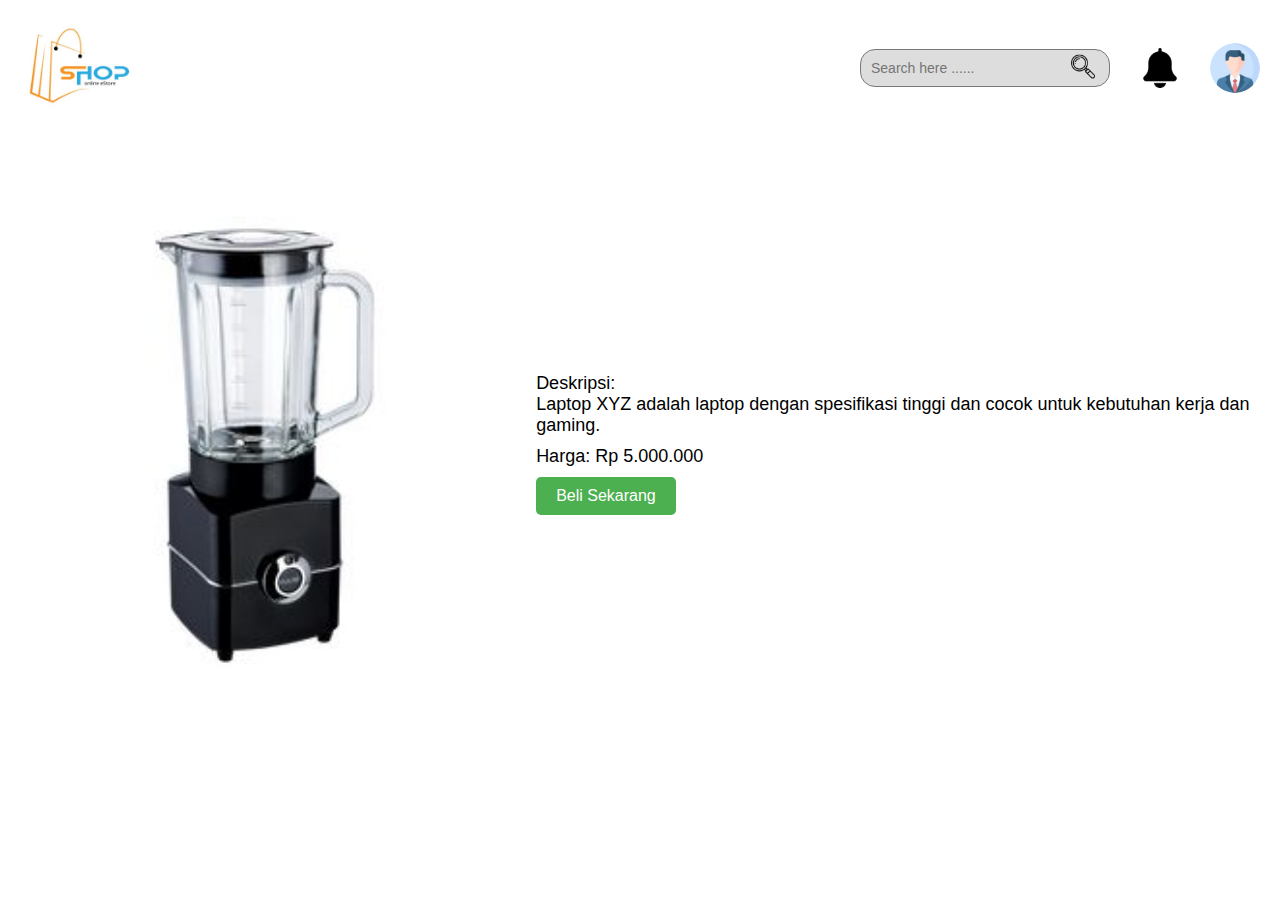
<file: html-grafika/blender.html>
<!DOCTYPE html>
<html lang="en">
<head>
    <meta charset="UTF-8">
    <meta name="viewport" content="width=device-width, initial-scale=1.0">
    <title>Detail Produk - Laptop</title>
    <link rel="stylesheet" href="style.css">
</head>
<body>
    <div class="container-produk">
        <div class="header">
            <div class="logo">
                <a href="index.html">
                    <img src="images/logo toko.png" alt="Logo Toko" />
                </a>
            </div>
        
            <div class="nav-right">
                <div class="search-box">
                    <input type="text" placeholder="Search here ......" />
                    <button type="submit"><img src="images/kaca.png" alt="Search" /></button>
                </div>
                <img src="images/lonceng.png" alt="Notifications" class="bell-icon" />
                <img src="images/profile.png" alt="Profile" class="profile-icon" />
            </div>
        </div>  
    </div>
    <div class="product-details">
        <img src="images/Blender-card.png" alt="Laptop">
        <div>
        <p>Deskripsi: <br> Laptop XYZ adalah laptop dengan spesifikasi tinggi dan cocok untuk kebutuhan kerja dan gaming.</p>
        <p> Harga: Rp 5.000.000</p>
        <button class="buy-button">Beli Sekarang</button>
    </div>
    </div>
</body>
</html>
</file>
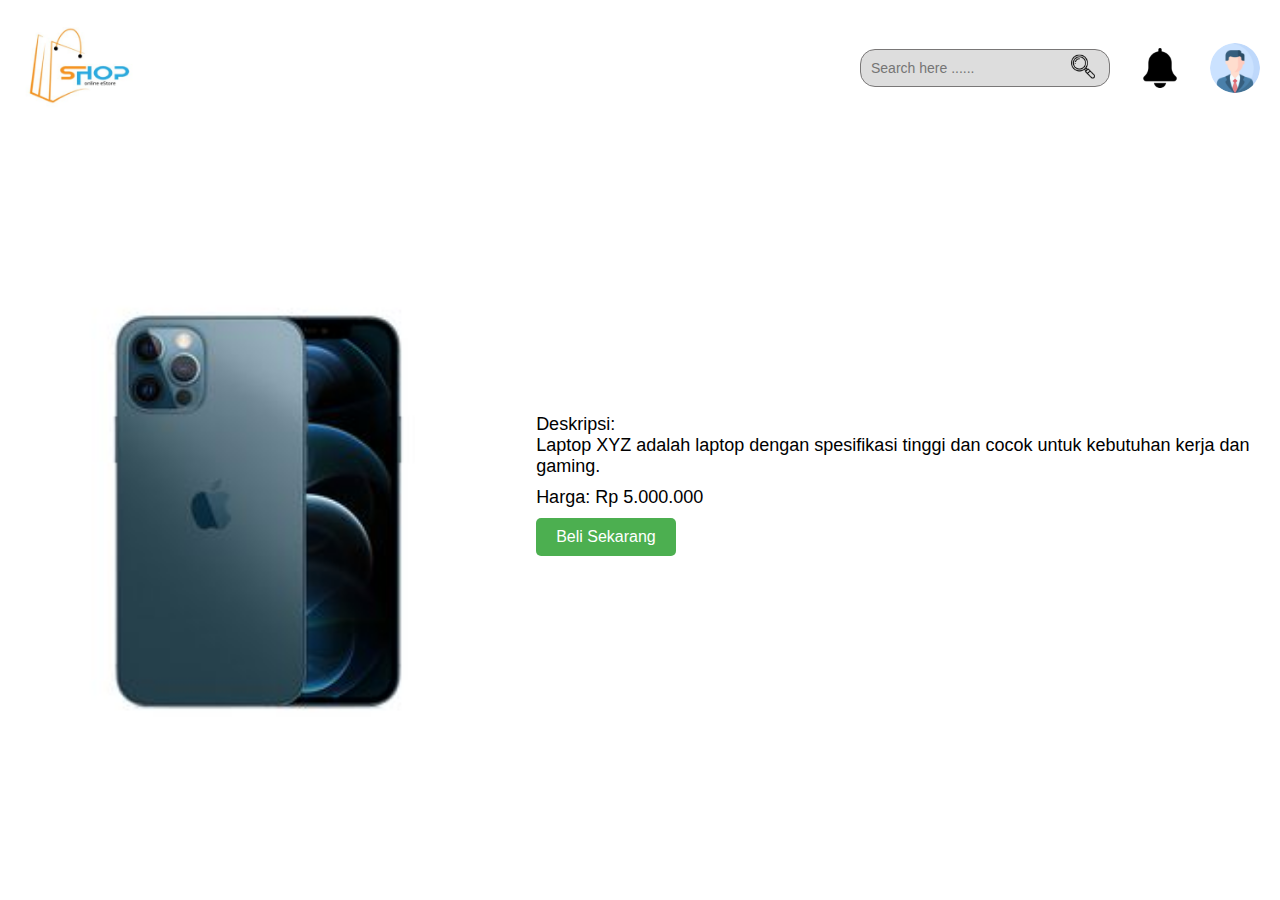
<file: html-grafika/hp.html>
<!DOCTYPE html>
<html lang="en">
<head>
    <meta charset="UTF-8">
    <meta name="viewport" content="width=device-width, initial-scale=1.0">
    <title>Detail Produk - Laptop</title>
    <link rel="stylesheet" href="style.css">
</head>
<body>
    <div class="container-produk">
        <div class="header">
            <div class="logo">
                <a href="index.html">
                    <img src="images/logo toko.png" alt="Logo Toko" />
                </a>
            </div>
        
            <div class="nav-right">
                <div class="search-box">
                    <input type="text" placeholder="Search here ......" />
                    <button type="submit"><img src="images/kaca.png" alt="Search" /></button>
                </div>
                <img src="images/lonceng.png" alt="Notifications" class="bell-icon" />
                <img src="images/profile.png" alt="Profile" class="profile-icon" />
            </div>
        </div>  
    </div>
    <div class="product-details">
        <img src="images/hp-card.png" alt="Laptop">
        <div>
        <p>Deskripsi: <br> Laptop XYZ adalah laptop dengan spesifikasi tinggi dan cocok untuk kebutuhan kerja dan gaming.</p>
        <p> Harga: Rp 5.000.000</p>
        <button class="buy-button">Beli Sekarang</button>
    </div>
    </div>
</body>
</html>
</file>
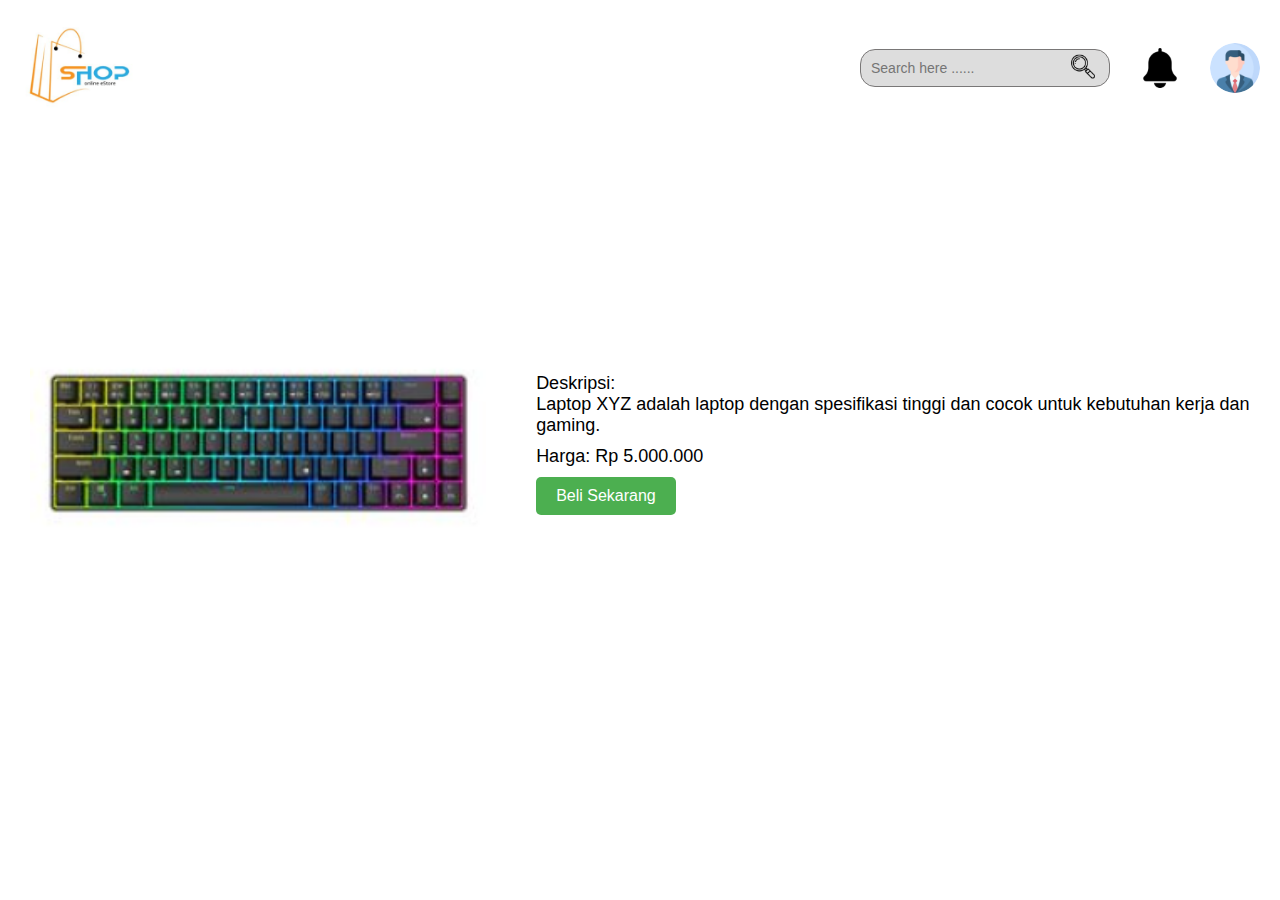
<file: html-grafika/keyboard.html>
<!DOCTYPE html>
<html lang="en">
<head>
    <meta charset="UTF-8">
    <meta name="viewport" content="width=device-width, initial-scale=1.0">
    <title>Detail Produk - Laptop</title>
    <link rel="stylesheet" href="style.css">
</head>
<body>
    <div class="container-produk">
        <div class="header">
            <div class="logo">
                <a href="index.html">
                    <img src="images/logo toko.png" alt="Logo Toko" />
                </a>
            </div>
        
            <div class="nav-right">
                <div class="search-box">
                    <input type="text" placeholder="Search here ......" />
                    <button type="submit"><img src="images/kaca.png" alt="Search" /></button>
                </div>
                <img src="images/lonceng.png" alt="Notifications" class="bell-icon" />
                <img src="images/profile.png" alt="Profile" class="profile-icon" />
            </div>
        </div>  
    </div>
    <div class="product-details">
        <img src="images/keyboard-card.png" alt="Laptop">
        <div>
        <p>Deskripsi: <br> Laptop XYZ adalah laptop dengan spesifikasi tinggi dan cocok untuk kebutuhan kerja dan gaming.</p>
        <p> Harga: Rp 5.000.000</p>
        <button class="buy-button">Beli Sekarang</button>
    </div>
    </div>
</body>
</html>
</file>
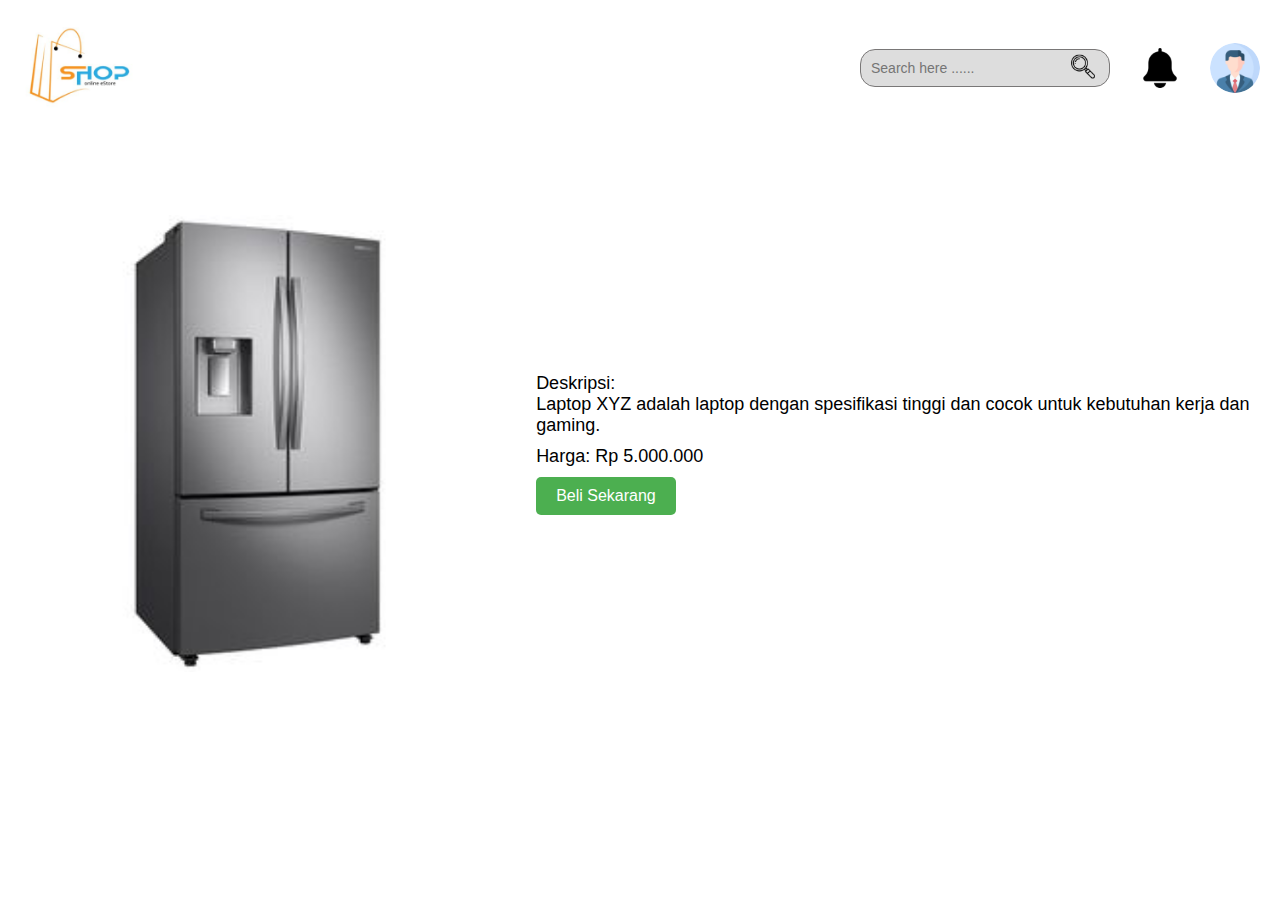
<file: html-grafika/kulkas.html>
<!DOCTYPE html>
<html lang="en">
<head>
    <meta charset="UTF-8">
    <meta name="viewport" content="width=device-width, initial-scale=1.0">
    <title>Detail Produk - Laptop</title>
    <link rel="stylesheet" href="style.css">
</head>
<body>
    <div class="container-produk">
        <div class="header">
            <div class="logo">
                <a href="index.html">
                    <img src="images/logo toko.png" alt="Logo Toko" />
                </a>
            </div>
        
            <div class="nav-right">
                <div class="search-box">
                    <input type="text" placeholder="Search here ......" />
                    <button type="submit"><img src="images/kaca.png" alt="Search" /></button>
                </div>
                <img src="images/lonceng.png" alt="Notifications" class="bell-icon" />
                <img src="images/profile.png" alt="Profile" class="profile-icon" />
            </div>
        </div>  
    </div>
    <div class="product-details">
        <img src="images/Kulkas-card.png" alt="Laptop">
        <div>
        <p>Deskripsi: <br> Laptop XYZ adalah laptop dengan spesifikasi tinggi dan cocok untuk kebutuhan kerja dan gaming.</p>
        <p> Harga: Rp 5.000.000</p>
        <button class="buy-button">Beli Sekarang</button>
    </div>
    </div>
</body>
</html>
</file>
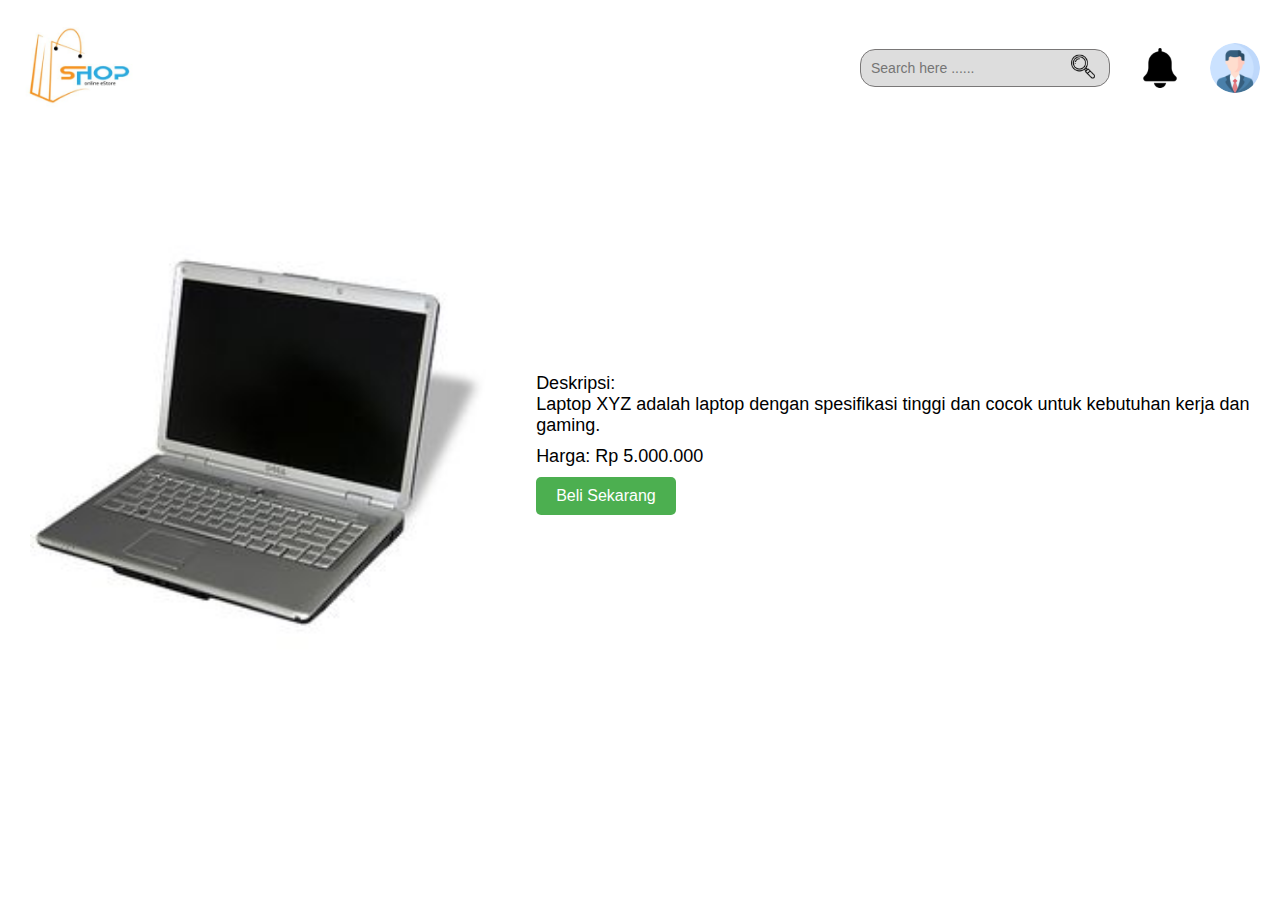
<file: html-grafika/laptop.html>
<!DOCTYPE html>
<html lang="en">
<head>
    <meta charset="UTF-8">
    <meta name="viewport" content="width=device-width, initial-scale=1.0">
    <title>Detail Produk - Laptop</title>
    <link rel="stylesheet" href="style.css">
</head>
<body>
    <div class="container-produk">
        <div class="header">
            <div class="logo">
                <a href="index.html">
                    <img src="images/logo toko.png" alt="Logo Toko" />
                </a>
            </div>
        
            <div class="nav-right">
                <div class="search-box">
                    <input type="text" placeholder="Search here ......" />
                    <button type="submit"><img src="images/kaca.png" alt="Search" /></button>
                </div>
                <img src="images/lonceng.png" alt="Notifications" class="bell-icon" />
                <img src="images/profile.png" alt="Profile" class="profile-icon" />
            </div>
        </div>  
    </div>
    <div class="product-details">
        <img src="images/Laptop-card.png" alt="Laptop">
        <div>
        <p>Deskripsi: <br> Laptop XYZ adalah laptop dengan spesifikasi tinggi dan cocok untuk kebutuhan kerja dan gaming.</p>
        <p> Harga: Rp 5.000.000</p>
        <button class="buy-button">Beli Sekarang</button>
    </div>
    </div>
</body>
</html>
</file>
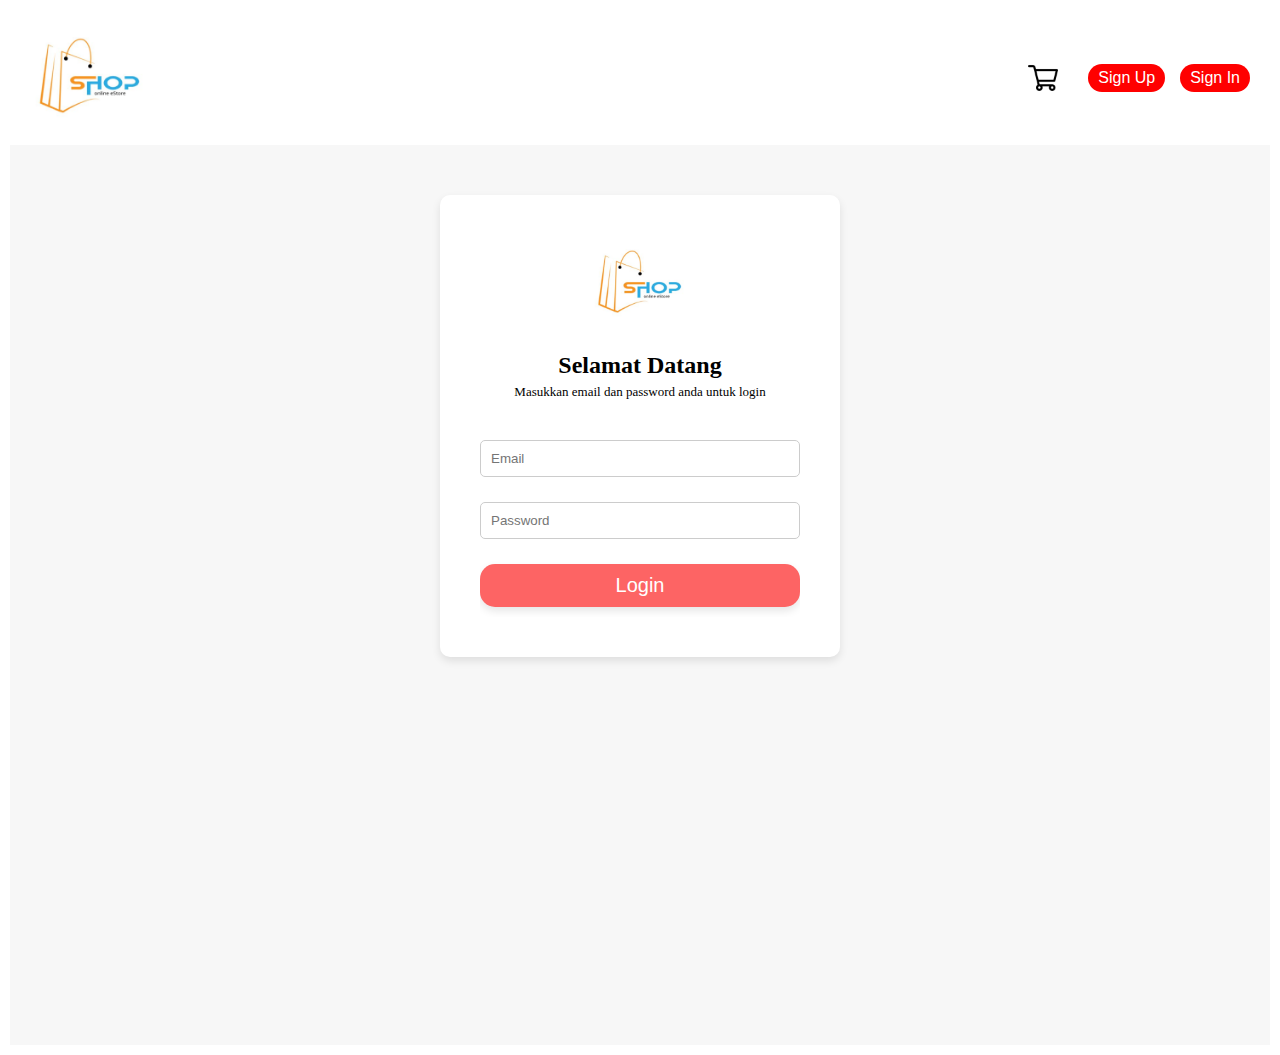
<file: html-grafika/login.html>
<!DOCTYPE html>
<html lang="en">
<head>
    <meta charset="UTF-8">
    <meta http-equiv="X-UA-Compatible" content="IE=edge">
    <meta name="viewport" content="width=device-width, initial-scale=1.0">
    <title>Login - Toko Online</title>
    <link rel="stylesheet" href="style.css">
</head>
<body>
    <div class="content">
        <div class="header">
            <div class="logo">
                <a href="index.html">
                    <img src="images/logo toko.png" alt="Logo Toko" />
                </a>
            </div>
            <div class="nav-right">
                <img src="images/trolly.png" alt="" width="30" height="30" />
                <ul>
                    <li><a href="register.html">Sign Up</a></li>
                    <li><a href="login.html">Sign In</a></li>
                </ul>
            </div>
        </div>

        <div class="login-container">
            <div class="login-form">
                <div class="logo">
                    <img src="images/logo toko.png" alt="Logo Toko" />
                </div>
                <h2>Selamat Datang</h2>
                <p>Masukkan email dan password anda untuk login</p>
                <form id="loginForm">
                    <input type="email" id="email" name="email" placeholder="Email" required>
                    <input type="password" id="password" name="password" placeholder="Password" required>
                    <button type="submit">Login</button>
                </form>
            </div>
        </div>
    </div>

    <script>
        document.getElementById('loginForm').addEventListener('submit', function(event) {
            event.preventDefault(); // Mencegah form submit ke server

            // Simulasi validasi login di sini (misalnya cek email dan password)
            const email = document.getElementById('email').value;
            const password = document.getElementById('password').value;

            // Contoh sederhana: jika email dan password tidak kosong, login berhasil
            if (email && password) {
                // alert('Login berhasil! Anda akan diarahkan ke halaman menu.');
                window.location.href = 'menu.html'; // Redirect ke halaman menu
            } else {
                alert('Login gagal! Silakan cek email dan password Anda.');
            }
        });
    </script>
</body>
</html>
</file>
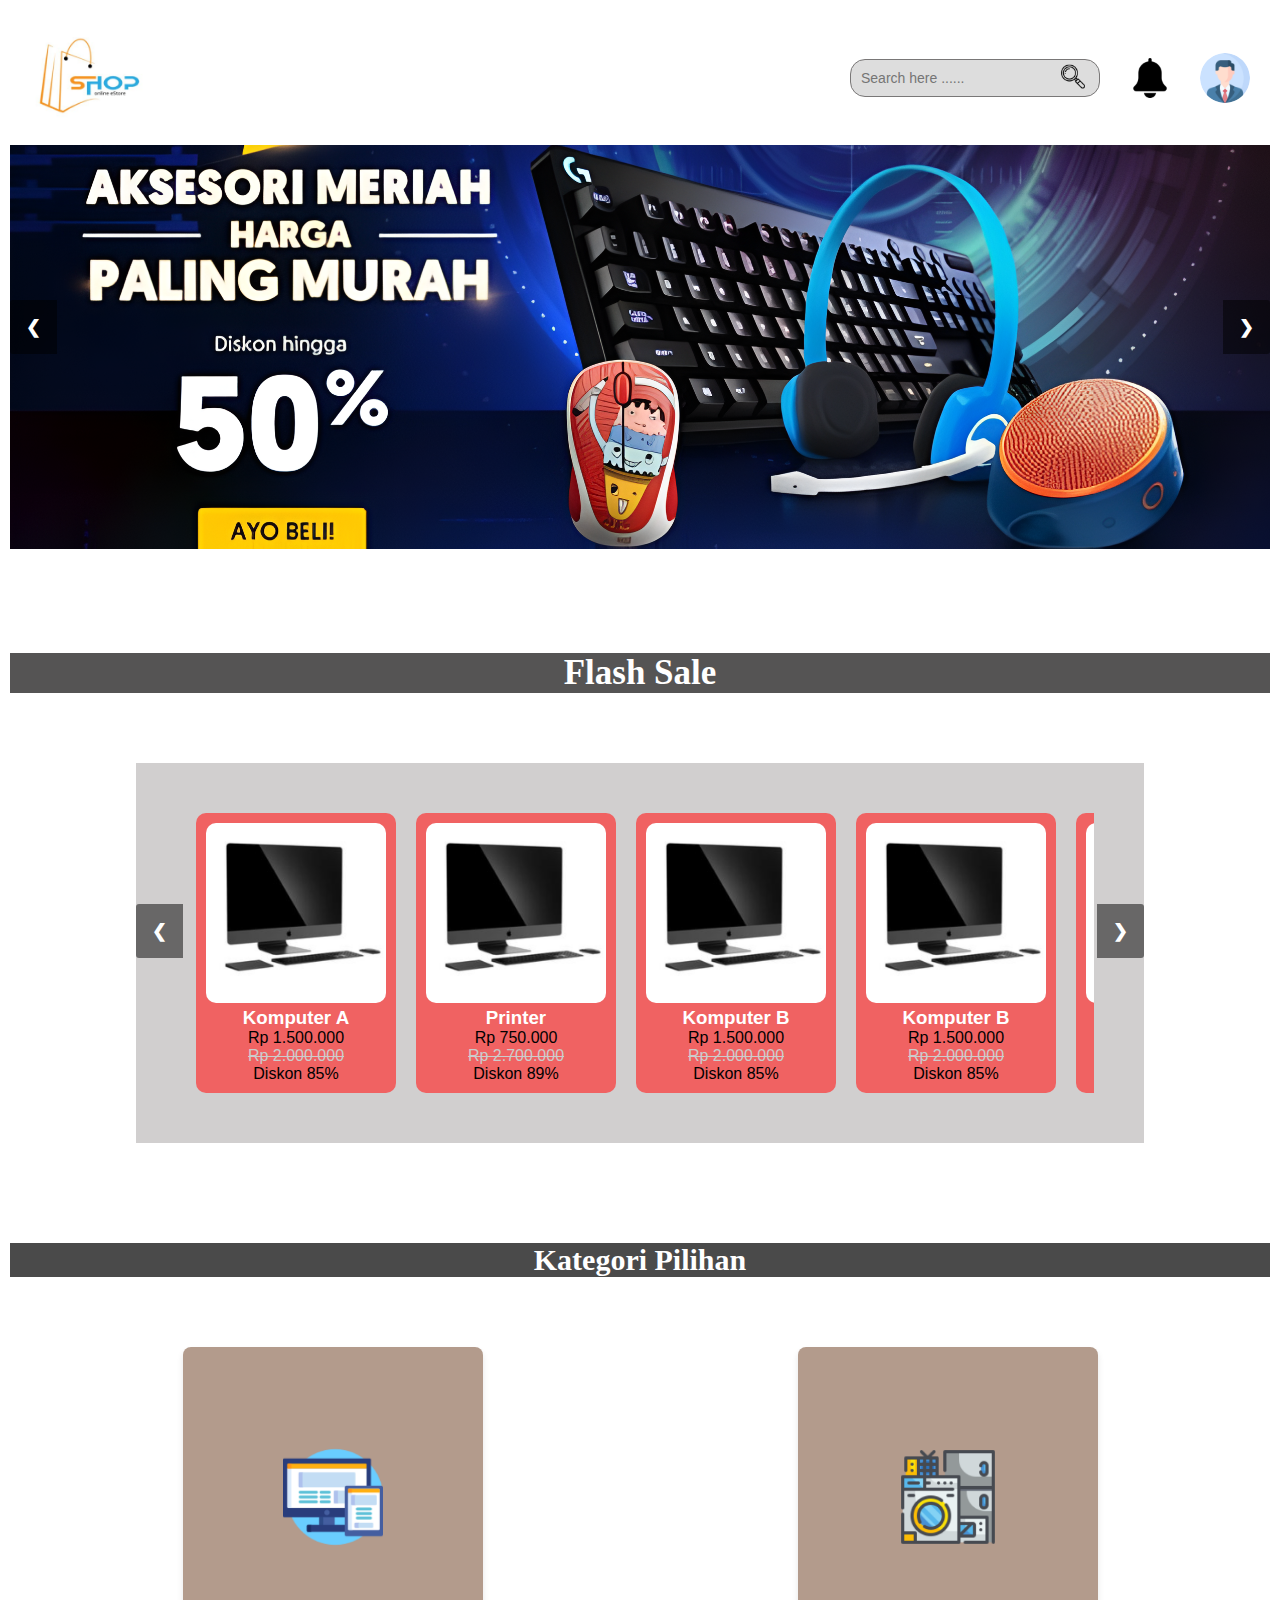
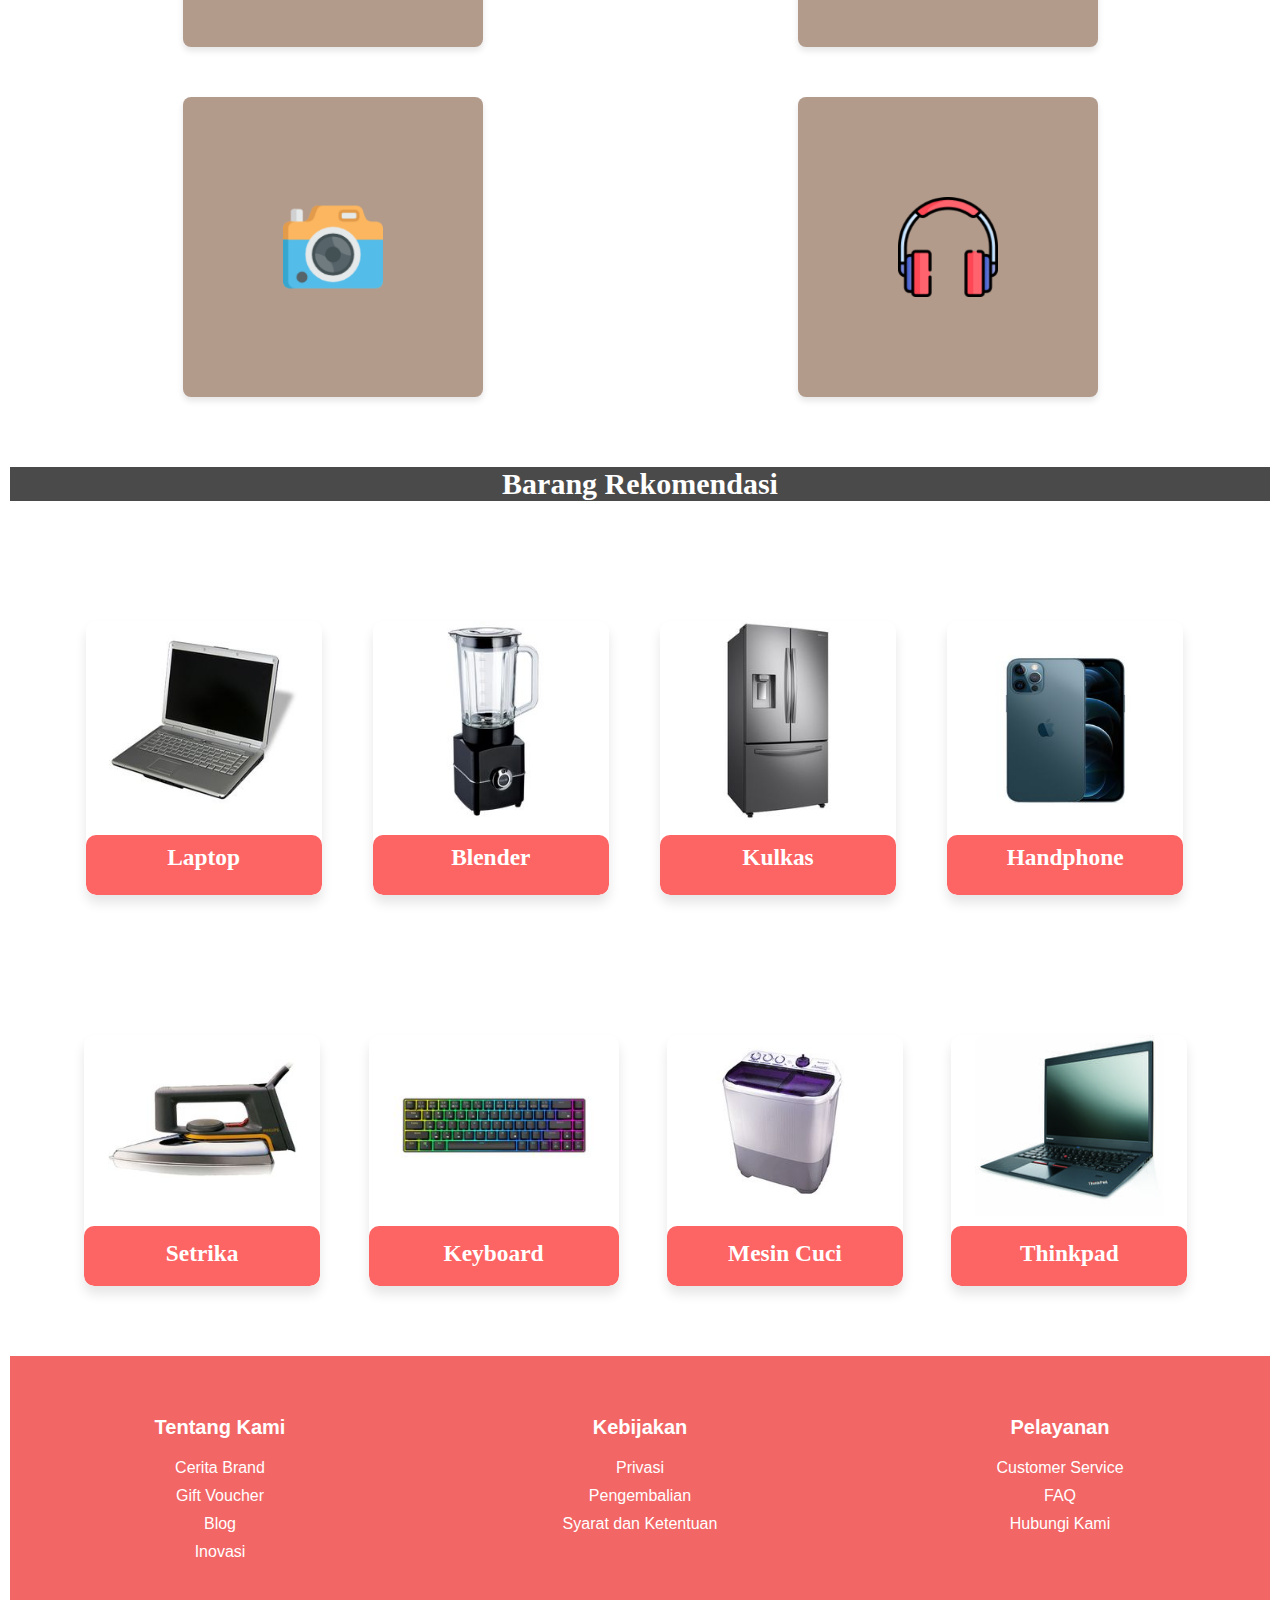
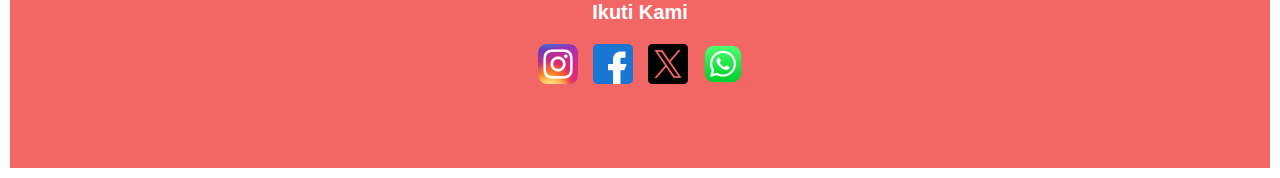
<file: html-grafika/menu.html>
<!DOCTYPE html>
<html lang="en">
<head>
    <meta charset="UTF-8" />
    <meta http-equiv="X-UA-Compatible" content="IE=edge" />
    <meta name="viewport" content="width=device-width, initial-scale=1.0" />
    <title>Toko Online</title>
    <link rel="stylesheet" href="style.css" />
</head>

<body>
    <div class="content">
        <div class="header">
            <div class="logo">
                <a href="index.html">
                    <img src="images/logo toko.png" alt="Logo Toko" />
                </a>
            </div>
        
            <div class="nav-right">
                <div class="search-box">
                    <input type="text" placeholder="Search here ......" />
                    <button type="submit"><img src="images/kaca.png" alt="Search" /></button>
                </div>
                <img src="images/lonceng.png" alt="Notifications" class="bell-icon" />
                <img src="images/profile.png" alt="Profile" class="profile-icon" />
            </div>
        </div>
        
        
          <div class="main">
            <div class="slider">
                <div class="slide">
                    <img src="images/newmenuslide1.png" alt="Slide 1" />
                </div>
                <div class="slide">
                    <img src="images/newmenuslider2.png" alt="Slide 2" />
                </div>
                <div class="slide">
                    <img src="images/newmenuslider3.png" alt="Slide 3" />
                </div>
        
                <!-- Navigasi Manual -->
                <a class="prev" onclick="changeSlide(-1)">&#10094;</a>
                <a class="next" onclick="changeSlide(1)">&#10095;</a>
            </div>
        </div>
        

        <div class="featured">
          <h2>Flash Sale</h2>
        </div>

        <div class="product-slider">
          <div class="slider-container">
              <div class="product-card">
                  <img src="images/flashsale5.png" alt="Produk 1">
                  <h3>Komputer A</h3>
                  <p>Rp 1.500.000</p>
                  <p class="discount-price">Rp 2.000.000</p>
                  <p>Diskon 85%</p>
              </div>
              <div class="product-card">
                  <img src="images/flashsale5.png" alt="Produk 2">
                  <h3>Printer</h3>
                  <p>Rp 750.000</p>
                  <p class="discount-price">Rp 2.700.000</p>
                  <p>Diskon 89%</p>
              </div>
              <div class="product-card">
                  <img src="images/flashsale5.png" alt="Produk 3">
                  <h3>Komputer B</h3>
                  <p>Rp 1.500.000</p>
                  <p class="discount-price">Rp 2.000.000</p>
                  <p>Diskon 85%</p>
              </div>
              <div class="product-card">
                  <img src="images/flashsale5.png" alt="Produk 4">
                  <h3>Komputer B</h3>
                  <p>Rp 1.500.000</p>
                  <p class="discount-price">Rp 2.000.000</p>
                  <p>Diskon 85%</p>
              </div>
              <div class="product-card">
                  <img src="images/flashsale5.png" alt="Produk 5">
                  <h3>Komputer B</h3>
                  <p>Rp 1.500.000</p>
                  <p class="discount-price">Rp 2.000.000</p>
                  <p>Diskon 85%</p>
              </div>
              <div class="product-card">
                  <img src="images/flashsale5.png" alt="Produk 6">
                  <h3>Komputer B</h3>
                  <p>Rp 1.500.000</p>
                  <p class="discount-price">Rp 2.000.000</p>
                  <p>Diskon 85%</p>
              </div>
              <div class="product-card">
                  <img src="images/flashsale5.png" alt="Produk 7">
                  <h3>Komputer B</h3>
                  <p>Rp 1.500.000</p>
                  <p class="discount-price">Rp 2.000.000</p>
                  <p>Diskon 85%</p>
              </div>
              <!-- Tambahkan produk lain sesuai kebutuhan -->
          </div>
          <!-- Navigasi Manual -->
        <!-- Navigasi Manual -->
        <a class="prev" id="prev">&#10094;</a>
        <a class="next" id="next">&#10095;</a>
      </div>
      
    
      <div class="featured-kategori">
        <h2>Kategori Pilihan</h2>
      </div>
      <div class="category-container">
        <div class="category-box">
            <img src="images/kategori1.png" alt="Komputer" class="category-icon">
        </div>
        <div class="category-box">
            <img src="images/kategori2.png" alt="Elektronik" class="category-icon">
        </div>
        <div class="category-box">
            <img src="images/kategori3.png" alt="Kamera" class="category-icon">
        </div>
        <div class="category-box">
            <img src="images/kategori4.png" alt="Headphone" class="category-icon">
        </div>
    </div>

    <div class="featured-barang">
      <h2>Barang Rekomendasi</h2>
    </div>
    <div class="card-container-menu">
      <!-- Card 1 -->
      <div class="card">
        <a href="laptop.html">
        <img src="images/Laptop-card.png" alt="Laptop">
        <div class="card-content">
          <h3>Laptop</h3>
        </div>
      </a>
      </div>
  
      <!-- Card 2 -->
      <div class="card">
        <a href="blender.html">
        <img src="images/Blender-card.png" alt="Blender">
        <div class="card-content">
          <h3>Blender</h3>
        </div>
      </a>
      </div>
  
      <!-- Card 3 -->
      <div class="card">
        <a href="kulkas.html">
        <img src="images/Kulkas-card.png" alt="Kulkas">
        <div class="card-content">
          <h3>Kulkas</h3>
        </div>
      </a>
      </div>
      <div class="card">
        <a href="hp.html">
        <img src="images/hp-card.png" alt="Kulkas">
        <div class="card-content">
          <h3>Handphone</h3>
        </div>
      </div>
    </a>
    </div>

    <div class="card-container-menu">
      <!-- Card 1 -->
      <div class="card">
        <a href="setrika.html">
        <img src="images/setrika-card.png" alt="Laptop">
        <div class="card-content">
          <h3>Setrika</h3>
        </div>
      </a>
      </div>
  
      <!-- Card 2 -->
      <div class="card">
        <a href="keyboard.html">
        <img src="images/keyboard-card.png" alt="Blender">
        <div class="card-content">
          <h3>Keyboard</h3>
        </div>
      </a>
      </div>
  
      <!-- Card 3 -->
      <div class="card">
        <a href="mesincuci.html">
        <img src="images/mesincuci-card.png" alt="Kulkas">
        <div class="card-content">
          <h3>Mesin Cuci</h3>
        </div>
      </a>
      </div>

      <div class="card">
        <a href="thinkpad.html">
        <img src="images/pc-card.png" alt="Kulkas">
        <div class="card-content">
          <h3>Thinkpad</h3>
        </div>
      </div>
    </a>
    </div>

          <footer class="footer">
            <div class="footer-container">
              <div class="footer-section about">
                <h3>Tentang Kami</h3>
                <ul>
                  <li><a href="#">Cerita Brand</a></li>
                  <li><a href="#">Gift Voucher</a></li>
                  <li><a href="#">Blog</a></li>
                  <li><a href="#">Inovasi</a></li>
                </ul>
              </div>
              <div class="footer-section policy">
                <h3>Kebijakan</h3>
                <ul>
                  <li><a href="#">Privasi</a></li>
                  <li><a href="#">Pengembalian</a></li>
                  <li><a href="#">Syarat dan Ketentuan</a></li>
                </ul>
              </div>
              <div class="footer-section service">
                <h3>Pelayanan</h3>
                <ul>
                  <li><a href="#">Customer Service</a></li>
                  <li><a href="#">FAQ</a></li>
                  <li><a href="#">Hubungi Kami</a></li>
                </ul>
              </div>
              <div class=" follow-us">
                <h3>Ikuti Kami</h3>
                <div class="social-icons">
                  <a href="#"><img src="images/ig.png" alt="Instagram"></a>
                  <a href="#"><img src="images/fb.png" alt="Facebook"></a>
                  <a href="#"><img src="images/X.png" alt="X (formerly Twitter)"></a>
                  <a href="#"><img src="images/wa.png" alt="WhatsApp"></a>
                </div>
              </div>
            </div>
          </footer>
          
    </div>
      
</body>
</html>



<script>
  let slideIndex = 0;
  showSlides(slideIndex);
  
  // Fungsi untuk mengganti slide secara manual
  function changeSlide(n) {
      showSlides(slideIndex += n);
  }
  
  // Fungsi untuk menampilkan slide
  function showSlides(n) {
      let slides = document.getElementsByClassName("slide");
  
      // Jika n melebihi jumlah slide, kembali ke slide pertama
      if (n >= slides.length) {
          slideIndex = 0;
      }
  
      // Jika n kurang dari 0, kembali ke slide terakhir
      if (n < 0) {
          slideIndex = slides.length - 1;
      }
  
      // Sembunyikan semua slide
      for (let i = 0; i < slides.length; i++) {
          slides[i].style.display = "none";
      }
  
      // Tampilkan slide yang aktif
      slides[slideIndex].style.display = "block";
  }
  
  // Ganti slide otomatis setiap 3 detik
  setInterval(function() {
      changeSlide(1);
  }, 3000);
</script>
 
<script>
  document.addEventListener('DOMContentLoaded', function () {
    let currentIndex = 0;
    const productsToShow = 3; // Jumlah produk yang ingin ditampilkan sekaligus
    const sliderContainer = document.querySelector('.slider-container');
    const productCards = document.querySelectorAll('.product-card');
    const totalProducts = productCards.length;

    // Ambil lebar produk termasuk margin
    const slideWidth = productCards[0].offsetWidth + 20; // 20px adalah margin horizontal

    // Fungsi untuk menggerakkan slider
    function slideProduct(direction) {
      currentIndex += direction;

      // Jika melebihi indeks maksimal, kembali ke awal
      if (currentIndex < 0) {
        currentIndex = totalProducts - productsToShow;
      }
      if (currentIndex > totalProducts - productsToShow) {
        currentIndex = 0;
      }

      // Terjemahkan slider berdasarkan indeks produk saat ini
      sliderContainer.style.transform = `translateX(${-currentIndex * slideWidth}px)`;
    }

    // Event listener untuk tombol prev dan next
    document.getElementById('prev').addEventListener('click', function () {
      slideProduct(-1);
    });

    document.getElementById('next').addEventListener('click', function () {
      slideProduct(1);
    });
  });
</script>
</file>
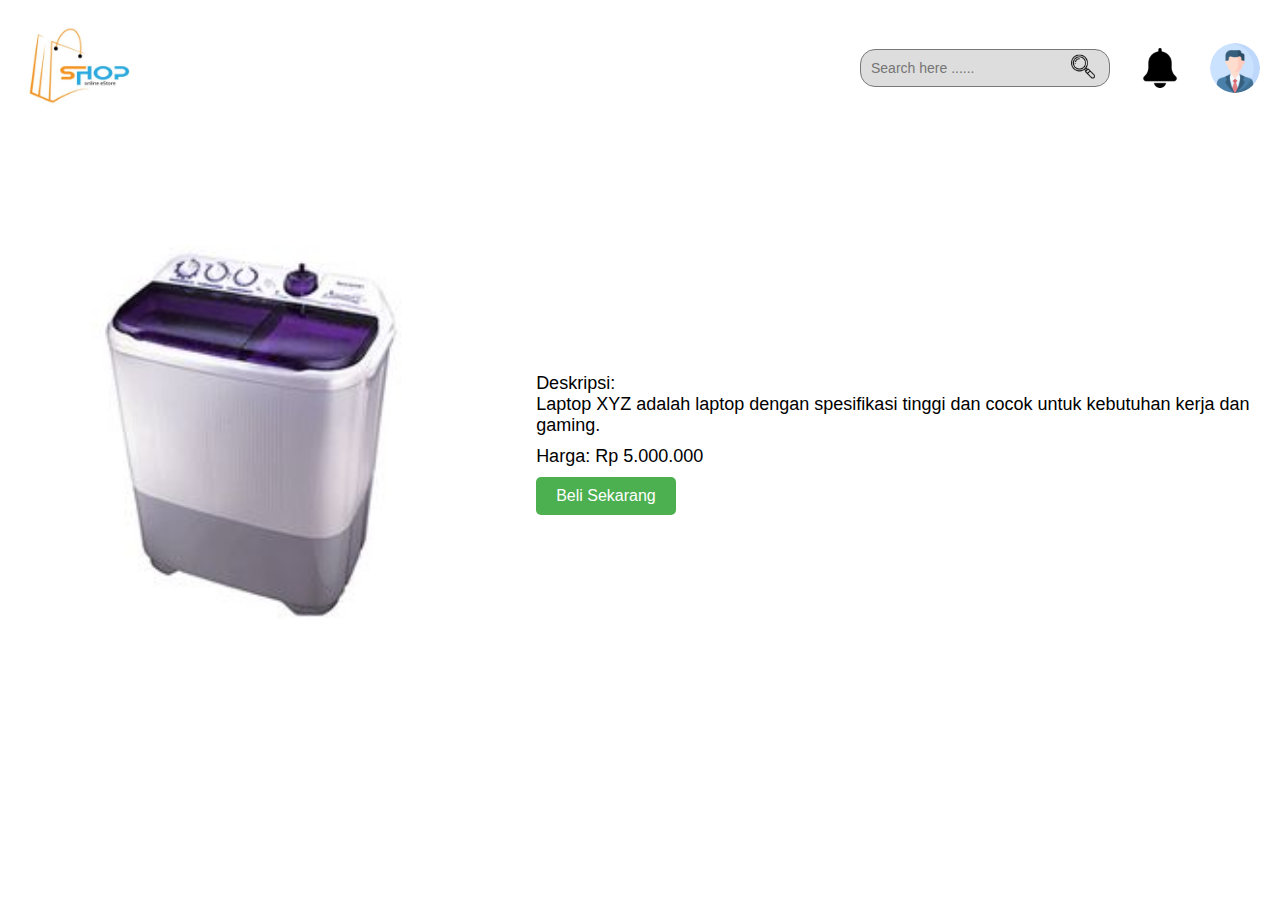
<file: html-grafika/mesincuci.html>
<!DOCTYPE html>
<html lang="en">
<head>
    <meta charset="UTF-8">
    <meta name="viewport" content="width=device-width, initial-scale=1.0">
    <title>Detail Produk - Laptop</title>
    <link rel="stylesheet" href="style.css">
</head>
<body>
    <div class="container-produk">
        <div class="header">
            <div class="logo">
                <a href="index.html">
                    <img src="images/logo toko.png" alt="Logo Toko" />
                </a>
            </div>
        
            <div class="nav-right">
                <div class="search-box">
                    <input type="text" placeholder="Search here ......" />
                    <button type="submit"><img src="images/kaca.png" alt="Search" /></button>
                </div>
                <img src="images/lonceng.png" alt="Notifications" class="bell-icon" />
                <img src="images/profile.png" alt="Profile" class="profile-icon" />
            </div>
        </div>  
    </div>
    <div class="product-details">
        <img src="images/mesincuci-card.png" alt="Laptop">
        <div>
        <p>Deskripsi: <br> Laptop XYZ adalah laptop dengan spesifikasi tinggi dan cocok untuk kebutuhan kerja dan gaming.</p>
        <p> Harga: Rp 5.000.000</p>
        <button class="buy-button">Beli Sekarang</button>
    </div>
    </div>
</body>
</html>
</file>
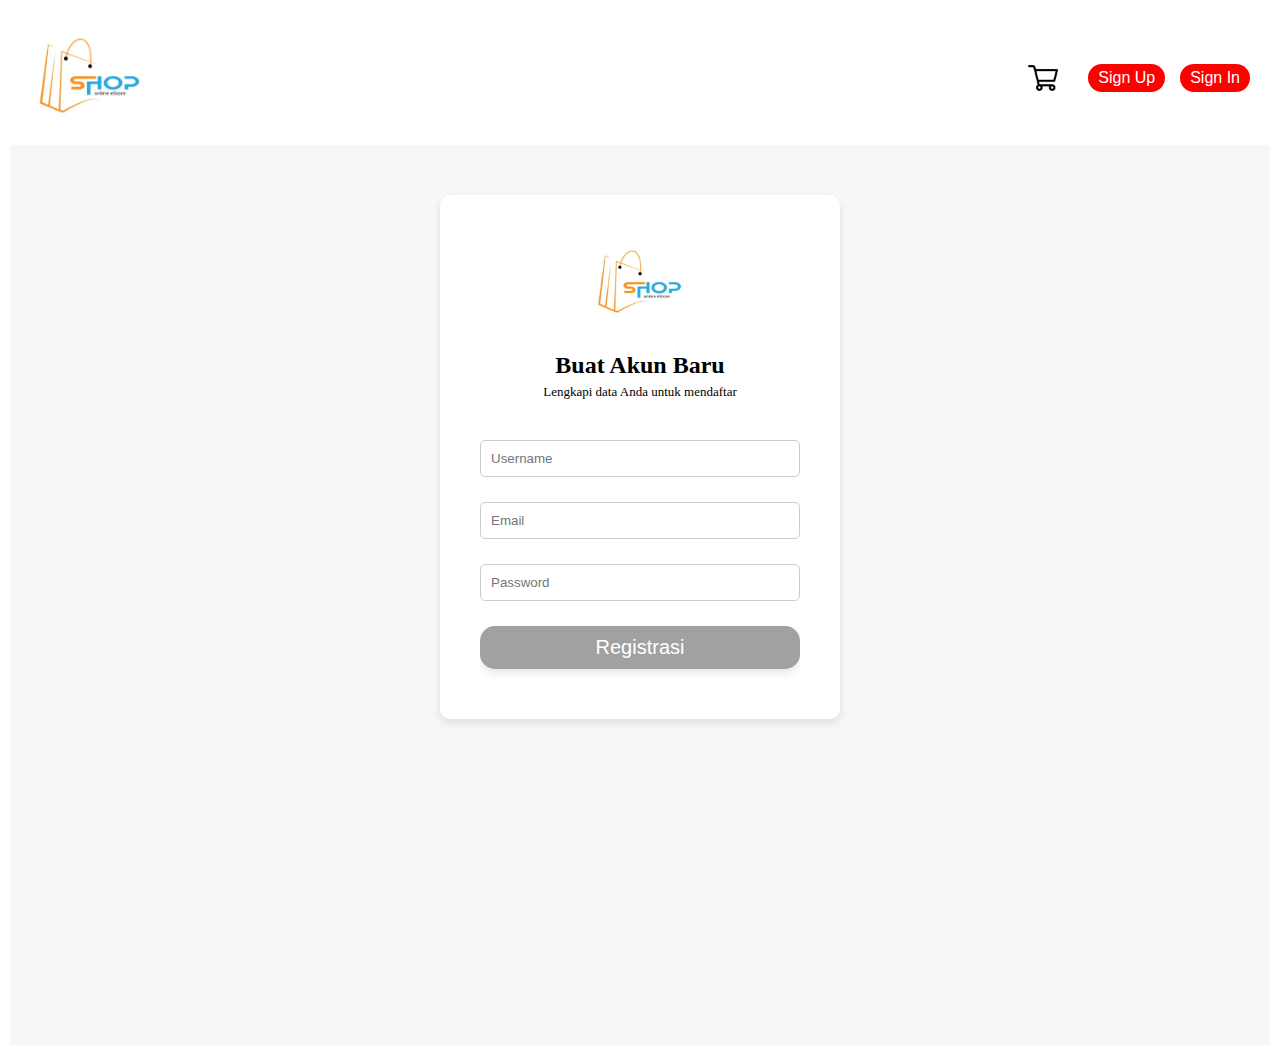
<file: html-grafika/register.html>
<!DOCTYPE html>
<html lang="en">
<head>
    <meta charset="UTF-8">
    <meta http-equiv="X-UA-Compatible" content="IE=edge">
    <meta name="viewport" content="width=device-width, initial-scale=1.0">
    <title>Register - Toko Online</title>
    <link rel="stylesheet" href="style.css">
</head>
<body>
    <div class="content">
        <div class="header">
            <div class="logo">
                <a href="index.html">
                  <img src="images/logo toko.png" alt="Logo Toko" />
                </a>
              </div>
              

            <div class="nav-right">
              <img src="images/trolly.png" alt="" width="30" height="30" />
              <ul>
                <li><a href="register.html">Sign Up</a></li>
                <li><a href="login.html">Sign In</a></li>
              </ul>
            </div>
        </div>
        
        <div class="register-container">
            <div class="register-form">
                <div class="logo">
                    <img src="images/logo toko.png" alt="" />
                </div>
                <h2>Buat Akun Baru</h2>
                <p>Lengkapi data Anda untuk mendaftar</p>
                <form id="registerForm">
                    <input type="text" id="username" name="username" placeholder="Username" required>
                    <input type="email" id="email" name="email" placeholder="Email" required>
                    <input type="password" id="password" name="password" placeholder="Password" required>

                    <button type="submit">Registrasi</button>
                </form>
            </div>
        </div>
    </div>

    <script>
        document.getElementById('registerForm').addEventListener('submit', function(event) {
            event.preventDefault(); // Mencegah form untuk submit ke server

            // Simpan data atau lakukan validasi di sini

            // Setelah validasi atau simulasi penyimpanan data
            // alert('Registrasi berhasil! Anda akan diarahkan ke halaman login.');

            // Redirect ke halaman login
            window.location.href = 'login.html';
        });
    </script>
</body>
</html>
</file>
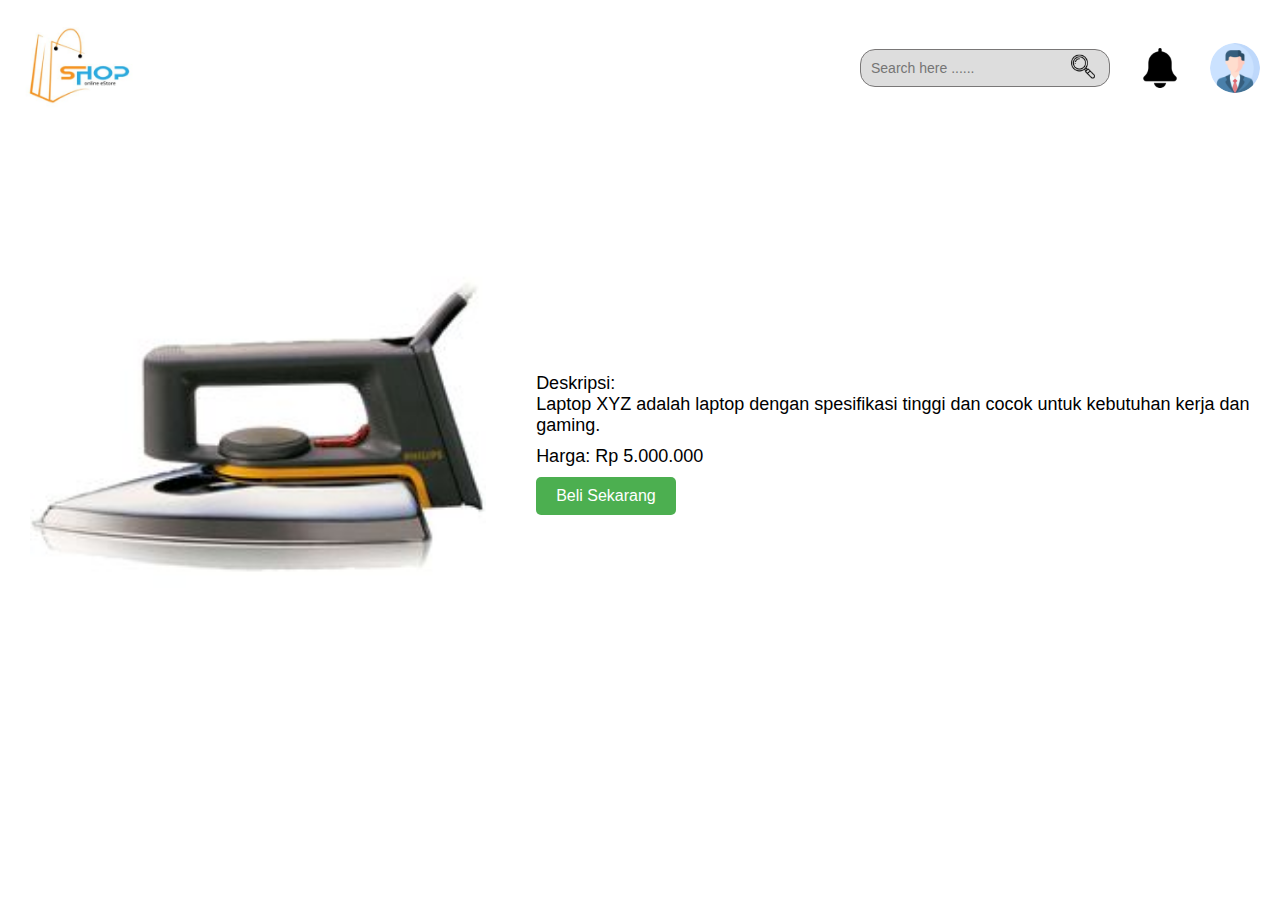
<file: html-grafika/setrika.html>
<!DOCTYPE html>
<html lang="en">
<head>
    <meta charset="UTF-8">
    <meta name="viewport" content="width=device-width, initial-scale=1.0">
    <title>Detail Produk - Laptop</title>
    <link rel="stylesheet" href="style.css">
</head>
<body>
    <div class="container-produk">
        <div class="header">
            <div class="logo">
                <a href="index.html">
                    <img src="images/logo toko.png" alt="Logo Toko" />
                </a>
            </div>
        
            <div class="nav-right">
                <div class="search-box">
                    <input type="text" placeholder="Search here ......" />
                    <button type="submit"><img src="images/kaca.png" alt="Search" /></button>
                </div>
                <img src="images/lonceng.png" alt="Notifications" class="bell-icon" />
                <img src="images/profile.png" alt="Profile" class="profile-icon" />
            </div>
        </div>  
    </div>
    <div class="product-details">
        <img src="images/setrika-card.png" alt="Laptop">
        <div>
        <p>Deskripsi: <br> Laptop XYZ adalah laptop dengan spesifikasi tinggi dan cocok untuk kebutuhan kerja dan gaming.</p>
        <p> Harga: Rp 5.000.000</p>
        <button class="buy-button">Beli Sekarang</button>
    </div>
    </div>
</body>
</html>
</file>
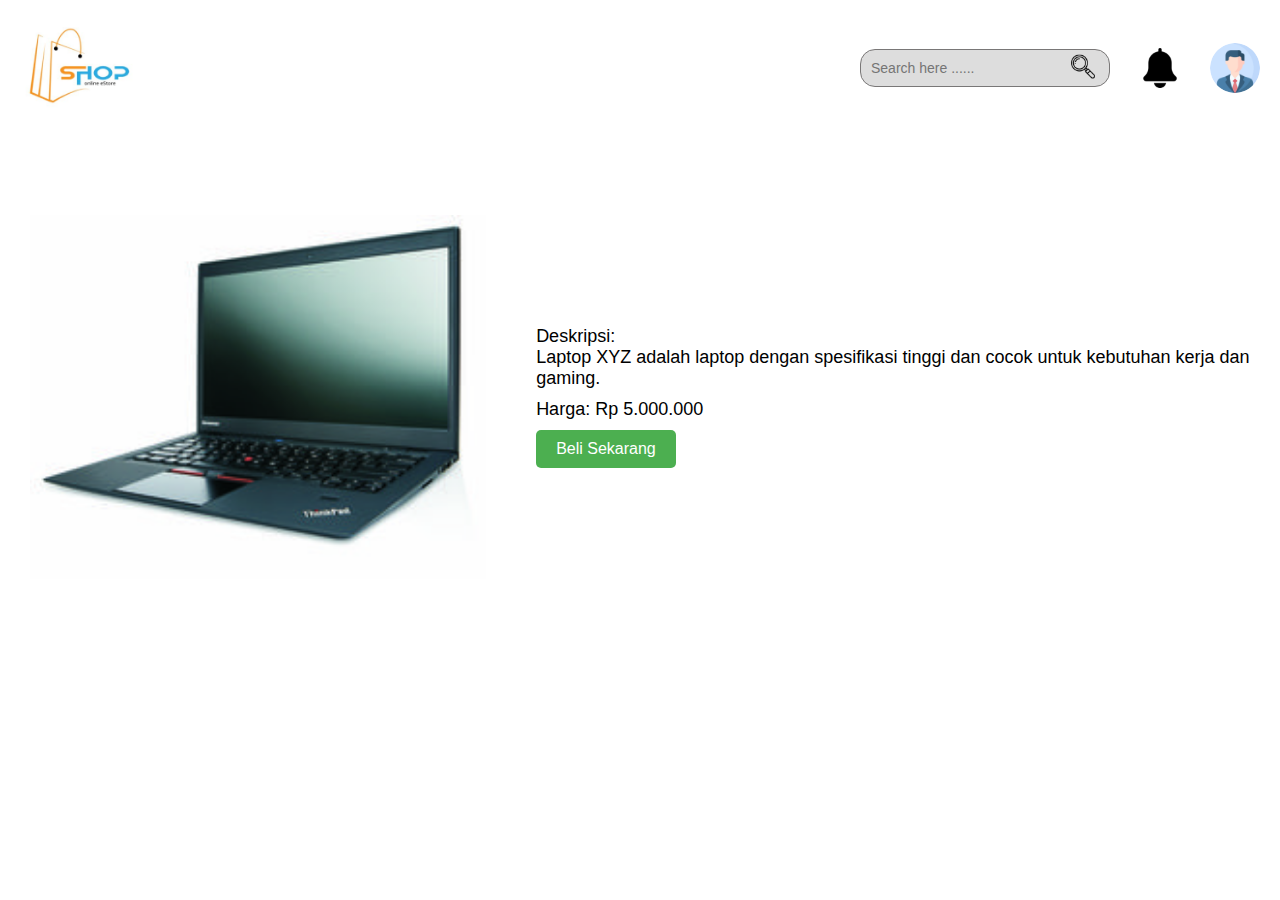
<file: html-grafika/thinkpad.html>
<!DOCTYPE html>
<html lang="en">
<head>
    <meta charset="UTF-8">
    <meta name="viewport" content="width=device-width, initial-scale=1.0">
    <title>Detail Produk - Laptop</title>
    <link rel="stylesheet" href="style.css">
</head>
<body>
    <div class="container-produk">
        <div class="header">
            <div class="logo">
                <a href="index.html">
                    <img src="images/logo toko.png" alt="Logo Toko" />
                </a>
            </div>
        
            <div class="nav-right">
                <div class="search-box">
                    <input type="text" placeholder="Search here ......" />
                    <button type="submit"><img src="images/kaca.png" alt="Search" /></button>
                </div>
                <img src="images/lonceng.png" alt="Notifications" class="bell-icon" />
                <img src="images/profile.png" alt="Profile" class="profile-icon" />
            </div>
        </div>  
    </div>
    <div class="product-details">
        <img src="images/pc-card.png" alt="Laptop">
        <div>
        <p>Deskripsi: <br> Laptop XYZ adalah laptop dengan spesifikasi tinggi dan cocok untuk kebutuhan kerja dan gaming.</p>
        <p> Harga: Rp 5.000.000</p>
        <button class="buy-button">Beli Sekarang</button>
    </div>
    </div>
</body>
</html>
</file>
<file: html-grafika/style.css>
/*chat gpt*/
* {
  margin: 0;
  padding: 0;
  box-sizing: border-box;
 overflow-x: hidden;
}

body {
  font-family: Arial, sans-serif;
}

.content {
  width: 100%;
  padding: 10px;

}

.header {
  display: flex;
  justify-content: space-between; /* Membuat elemen di dalam header tersebar */
  align-items: center; /* Sejajarkan elemen secara vertikal */
  padding: 10px 20px; /* Padding untuk jarak di dalam header */
}

.logo img{
  width: 100px;
}

.nav-right {
  display: flex;
  align-items: center; /* Sejajarkan elemen secara vertikal */
}

.nav-right ul {
  display: flex;
  list-style: none;
  margin-left: 15px;
}

.nav-right li {
  margin-left: 15px;
  background-color: rgb(255, 0, 0);
  padding: 5px 10px;
  border-radius: 25px;
}

.nav-right li a {
  text-decoration: none;
  color: white;
}

.trolly-icon {
  display: inline-block;
  width: 30px; /* Sesuaikan dengan ukuran ikon */
  height: 30px;
  background-image: url('images/trolly.png'); /* Menyisipkan ikon sebagai background */
  background-size: contain;
  background-repeat: no-repeat;
  background-position: center;
}


.main-content {
  display: flex;
  justify-content: center;
  align-items: center;
  margin: 40px 0;
}

.main-content p{
  margin-left: 250px;
  margin-right: 250px;
  font-size: 20px;
  font-family: 'Times New Roman', Times, serif;
}
 
.product-left,
.product-right {
  flex: 1;
  padding: 0 20px;
}

.product-left img,
.product-right img {
  max-width: 100%;
  height: auto;
}


.description {
  flex: 1;
  padding: 0 20px;
}

.description p {
  font-size: 20px;
  font-weight: bold;
  line-height: 1.5;
}

/* Container untuk section Barang Terlaris */
.featured-section {
  text-align: center;
  margin: 50px 0;
  position: relative;   
}

.featured-section h2 {
  font-size: 25px;
  font-family: 'Times New Roman', Times, serif;
  display: inline-block; /* Membuat ukuran latar belakang mengikuti ukuran teks */
  background-color: rgb(253, 49, 49);
  padding: 10px 30px; /* Sedikit menambah padding di sisi kiri dan kanan */
  border-radius: 10px;
  margin-bottom: 70px;
  color: white;
  position: relative;
  z-index: 2;
}

/* Menambahkan garis hitam sebagai pembatas di kiri dan kanan tulisan */
.featured-section::before,
.featured-section::after {
  content: "";
  position: absolute;
  top: 6%;
  width: 40%; /* Menyesuaikan panjang garis */
  border-top: 2px solid black; /* Garis pembatas hitam */
  transform: translateY(-50%);
}

.featured-section::before {
  left: 0;
}

.featured-section::after {
  right: 0;
}
 

/* Container untuk card */
.card-container {
  display: flex;
  justify-content: space-around;
  flex-wrap: wrap;
  /* text-decoration: none; */
}

.card-container a{
  text-decoration: none;
}

/* Styling setiap card */
.card {
  background-color: transparent;
  border-radius: 10px;
  box-shadow: 0 8px 12px rgba(0, 0, 0, 0.1);
  position: relative; 
  max-width: 250px;
  text-align: center;
  margin: 20px;
  transition: transform 0.2s;
 
}

/* Persegi panjang merah di belakang gambar */
.card::before {
  content: "";
  position: absolute;
  bottom: 0;
  left: 50%;
  transform: translateX(-50%);
  width: 100%;
  height: 60px; /* Sesuaikan tinggi sesuai kebutuhan */
  background-color: #fd6464;
  border-radius: 10px;
  z-index: 1;
  
}

/* Atur gambar di dalam kartu */
.card img {
  width: 80%;
  height: 80%;
  border-radius: 10px 10px 0 0;
  margin-bottom: 10px;
  padding-bottom: 20px;
  position: relative;
  z-index: 2;
}

/* Styling teks di dalam kartu */
.card-content {
  position: relative;
  z-index: 3;
  padding-top: 10px;
  
}

/* Warna teks putih dan berada di dalam persegi panjang merah */
.card-content  {
  font-size: 20px;
  font-family: 'Times New Roman', Times, serif;
  padding-top: 30px;
  color: white; /* Warna teks putih */
  margin-top: -40px; /* Atur posisi teks agar berada di dalam persegi panjang merah */
  
}

.card:hover {
  transform: scale(1.05);
}

/* Footer Styles */
.footer {
  background-color: #f26666;
  padding: 50px 0;
  color: white;
  text-align: center;
}

/* Footer Styles */
.footer {
  background-color: #f26666;
  padding: 50px 0;
  color: white;
  text-align: center;
}

.footer-container {
  display: flex;
  justify-content: space-around;
  flex-wrap: wrap;
  margin-bottom: 30px;

}

.footer-section {
  flex-basis: 22%;
  margin: 10px 0;
}

.footer-section h3 {
  font-size: 20px;
margin-bottom: 20px;
}

.footer-section ul {
  list-style: none;
  padding: 0;
}

.footer-section ul li {
  margin-bottom: 10px;
}

.footer-section ul li a {
  color: white;
  text-decoration: none;
  transition: color 0.3s;
}

.footer-section ul li a:hover {
  color: #ffcccc;
}

/* Ikuti Kami section */
.follow-us {
  flex-basis: 100%;
  text-align: center;
  margin-top: 20px;
}

.follow-us h3 {
  font-size: 20px;
  margin-bottom: 20px;
  display: flex;
  justify-content: center;
}

.social-icons {
  display: flex;
  justify-content: center;
  gap: 15px;
  margin-top: 20px;
}

.social-icons a img {
  width: 40px;
  height: 40px;
  transition: transform 0.3s;
}

.social-icons a img:hover {
  transform: scale(1.2);
}


/* Style untuk halaman login */
.login-container {
  display: flex;
  justify-content: center;
  align-items: flex-start;
  padding-top: 50px;
  height: 100vh;
  background-color: #f7f7f7;
}

.login-form {
  background-color: white;
  padding: 40px;
  border-radius: 10px;
  box-shadow: 0 4px 8px rgba(0, 0, 0, 0.1);
  width: 400px;
}

.login-form .logo {
  text-align: center; /* Pusatkan logo secara horizontal */
  margin-bottom: 20px; /* Tambahkan jarak antara logo dan elemen lainnya */
}

.login-form .logo img {
  width: 100px; /* Atur ukuran logo jika diperlukan */
  height: auto;
}

.login-form h2 {
  text-align: center;
  margin-bottom: 5px;
  font-family: 'Times New Roman', Times, serif;
}

.login-form p{
  font-size: small;
  margin-bottom: 40px;
  text-align: center;
  font-family: 'Times New Roman', Times, serif
}

.login-form label {
  display: block;
  margin-bottom: 5px;
}

.login-form input {
  width: 100%;
  padding: 10px;
  margin-bottom: 25px;
  border: 1px solid #ccc;
  border-radius: 5px;
}

.login-form button {
  width: 100%;
  padding: 10px;
  background-color: #fd6464;
  border: none;
  border-radius: 15px;
  box-shadow:0 4px 8px rgba(0, 0, 0, 0.1);
  color: white;
  font-size: 20px;
  cursor: pointer;
  margin-bottom: 10px;
}

.login-form button:hover {
  background-color: #fd2323;
}



/* Style untuk halaman pendaftaran */
.register-container {
  display: flex;
  justify-content: center;
  align-items: flex-start;
  padding-top: 50px;
  height: 100vh;
  background-color: #f7f7f7;
}

.register-form {
  background-color: white;
  padding: 40px;
  border-radius: 10px;
  box-shadow: 0 4px 8px rgba(0, 0, 0, 0.1);
  width: 400px;
}

.register-form .logo {
  text-align: center;
  margin-bottom: 20px;
}

.register-form .logo img {
  width: 100px;
  height: auto;
}

.register-form h2 {
  text-align: center;
  margin-bottom: 5px;
  font-family: 'Times New Roman', Times, serif;
}

.register-form p {
  font-size: small;
  margin-bottom: 40px;
  text-align: center;
  font-family: 'Times New Roman', Times, serif;
}

.register-form input {
  width: 100%;
  padding: 10px;
  margin-bottom: 25px;
  border: 1px solid #ccc;
  border-radius: 5px;
}

.register-form button {
  width: 100%;
  padding: 10px;
  background-color: #a2a1a1;
  border: none;
  border-radius: 15px;
  box-shadow: 0 4px 8px rgba(0, 0, 0, 0.1);
  color: white;
  font-size: 20px;
  cursor: pointer;
  margin-bottom: 10px;
}

.register-form button:hover {
  background-color: #696969;
}


/*----------------------------------------------------------------------------------*/
/*CSS menu */
.header {
  display: flex;
  justify-content: space-between;
  align-items: center;
  background-color: #ffffff;
  padding: 10px 20px;
}

.logo img {
  width: 120px;
  height: auto;
}

.nav-right {
  display: flex;
  align-items: center;
}

.search-box {
  position: relative;
}

.search-box input {
  width: 250px;
  padding: 10px;
  border-radius: 15px;
  background: #dddddd;
  border: 1px solid #797777;
  outline: none;
  font-size: 14px;
}

.search-box button {
  position: absolute;
  margin-right: 10px;
  right: 5px;
  top: 50%;
  transform: translateY(-50%);
  border: none;
  background: none;
  cursor: pointer;
}

.search-box img {
  width: 24px;
  height: 24px;
}

.bell-icon,
.profile-icon {
  margin-left: 30px;
  cursor: pointer;
}

.bell-icon {
  width: 40px;
  height: 40px;
}

.profile-icon {
  width: 50px;
  height: 50px;
  border-radius: 50%;
}

.featured h2 {
  margin-top: 100px;
  font-size: 35px;
  font-family: 'Times New Roman', Times, serif;
  text-align: center;
  background-color: rgb(85, 84, 84);
  margin-bottom: 70px;
  color: white;
  position: relative;
  z-index: 2;
}

.product-slider {
  background-color: #d1cfcf; /* Warna background abu-abu */
  padding: 50px;
  position: relative;
  overflow: hidden;
  width: 80%;
  margin: auto;
  margin-bottom: 100px;
}

.slider-container {
  display: flex;
  transition: transform 0.5s ease-in-out;
  overflow: hidden;
}

.product-card {
  background-color: #f06262; /* Warna dasar card produk */
  border-radius: 10px;
  margin: 0 10px;
  padding: 10px;
  width: 200px;
  text-align: center;
  flex-shrink: 0;
}

.product-card img {
  max-width: 100%;
  border-radius: 10px;
}

.product-card h3 {
  color: white;
}

.product-card .discount-price {
  text-decoration: line-through;
  color: #cccccc;
}

.prev, .next {
  position: absolute;
  top: 50%;
  transform: translateY(-50%);
  font-size: 24px;
  cursor: pointer;
  color: white;
  background-color: rgba(0, 0, 0, 0.5);
  padding: 5px;
  border-radius: 50%;
  z-index: 10;
}

.prev {
  left: 5px;
}

.next {
  right: 5px;
}


.featured-kategori{
  text-align: center;
  font-size: 20px;
  font-family: 'Times New Roman', Times, serif;
  margin: 0 ;
  padding: 0;
  background-color: #4a4a4a;
  color: #fff;
  margin-bottom: 50px;
}

.category-container {
  display: grid;
  grid-template-columns: repeat(2, 1fr);
  gap: 50px;
  /* justify-items: center; */
  justify-items: center;
  margin: 20px;
  padding: 20px;
  /* width: 50%; */
  margin-bottom: 50px;
}

.category-box {
  width: 300px;
  height: 300px;
  background-color: #b39b8c;
  display: flex;
  justify-content: center;
  align-items: center;
  border-radius: 8px;
  box-shadow: 0 4px 6px rgba(0, 0, 0, 0.1);
  transition: transform 0.3s ease;
}

.category-box:hover {
  transform: scale(1.05);
}

.category-icon {
  width: 100px;
  height: 100px;
}

@media (max-width: 600px) {
  .category-container {
      grid-template-columns: 1fr;
  }
}

.featured-barang{
  text-align: center;
  font-size: 20px;
  font-family: 'Times New Roman', Times, serif;
  margin: 0 ;
  padding: 0;
  background-color: #4a4a4a;
  color: #fff;
  margin-bottom: 50px;
}

/* Container untuk card */
.card-container-menu {
  display: flex;
  justify-content: center;
  justify-content: space-around;
  padding: 50px;
  flex-wrap: wrap;
}

.card-container-menu a{
  text-decoration: none;
}

/* Styling setiap card menu */
.card {
  background-color: transparent;
  border-radius: 10px;
  box-shadow: 0 8px 12px rgba(0, 0, 0, 0.1);
  position: relative; 
  max-width: 250px;
  text-align: center;
  margin: 20px;
  transition: transform 0.2s;
}

/* Persegi panjang merah di belakang gambar */
.card::before {
  content: "";
  position: absolute;
  bottom: 0;
  left: 50%;
  transform: translateX(-50%);
  width: 100%;
  height: 60px; /* Sesuaikan tinggi sesuai kebutuhan */
  background-color: #fd6464;
  border-radius: 10px;
  z-index: 1;
}

/* Atur gambar di dalam kartu */
.card img {
  width: 80%;
  height: 80%;
  border-radius: 10px 10px 0 0;
  margin-bottom: 10px;
  padding-bottom: 20px;
  position: relative;
  z-index: 2;
}

/* Styling teks di dalam kartu */
.card-content {
  position: relative;
  z-index: 3;
  padding-top: 10px;
}

/* Warna teks putih dan berada di dalam persegi panjang merah */
.card-content  {
  font-size: 20px;
  font-family: 'Times New Roman', Times, serif;
  padding-top: 30px;
  color: white; /* Warna teks putih */
  margin-top: -40px; /* Atur posisi teks agar berada di dalam persegi panjang merah */
}

.card:hover {
  transform: scale(1.05);
}








.product-details {
  display: flex;
  justify-content: space-between;
  padding: 20px;
  align-items: center;
  margin-top: 50px;
  background-color: #ffffff;
  padding: 30px;
  border-radius: 10px;
  /* box-shadow: 0 2px 10px rgba(0, 0, 0, 0.1); */
}
/* Product Image */
.product-details img {
  width: 500px;
  height: auto;
  margin-right: 50px;
}
.product-details p {
  font-size: 18px;
  margin-bottom: 10px;
}
.buy-button {
  background-color: #4CAF50;
  color: white;
  padding: 10px 20px;
  font-size: 16px;
  border: none;
  border-radius: 5px;
  cursor: pointer;
}


.buy-button:hover {
  background-color: #45a049;
}



/*----------------------------------------------------------------------------------*/
/* Style untuk Slider */
.slider {
  position: relative;
  max-width: 100%; /* Lebar penuh dari slider */
  overflow: hidden;
}

.slide {
  display: none; /* Sembunyikan semua slide secara default */
  width: 100%; /* Set slide agar memenuhi slider */
}

.slide img {
  width: 100%; /* Pastikan gambar memenuhi slide */
}

.active {
  display: block; /* Hanya tampilkan slide aktif */
}

/* Navigasi Kiri dan Kanan */
.prev, .next {
  cursor: pointer;
  position: absolute;
  top: 50%;
  width: auto;
  padding: 16px;
  margin-top: -22px;
  color: white;
  font-weight: bold;
  font-size: 18px;
  transition: 0.6s ease;
  border-radius: 0 3px 3px 0;
  user-select: none;
}

.prev {
  left: 0;
  border-radius: 3px 0 0 3px;
}

.next {
  right: 0;
  border-radius: 0 3px 3px 0;
}

/* Style untuk transisi saat hover */
.prev:hover, .next:hover {
  background-color: rgba(0,0,0,0.8);
}
</file>
